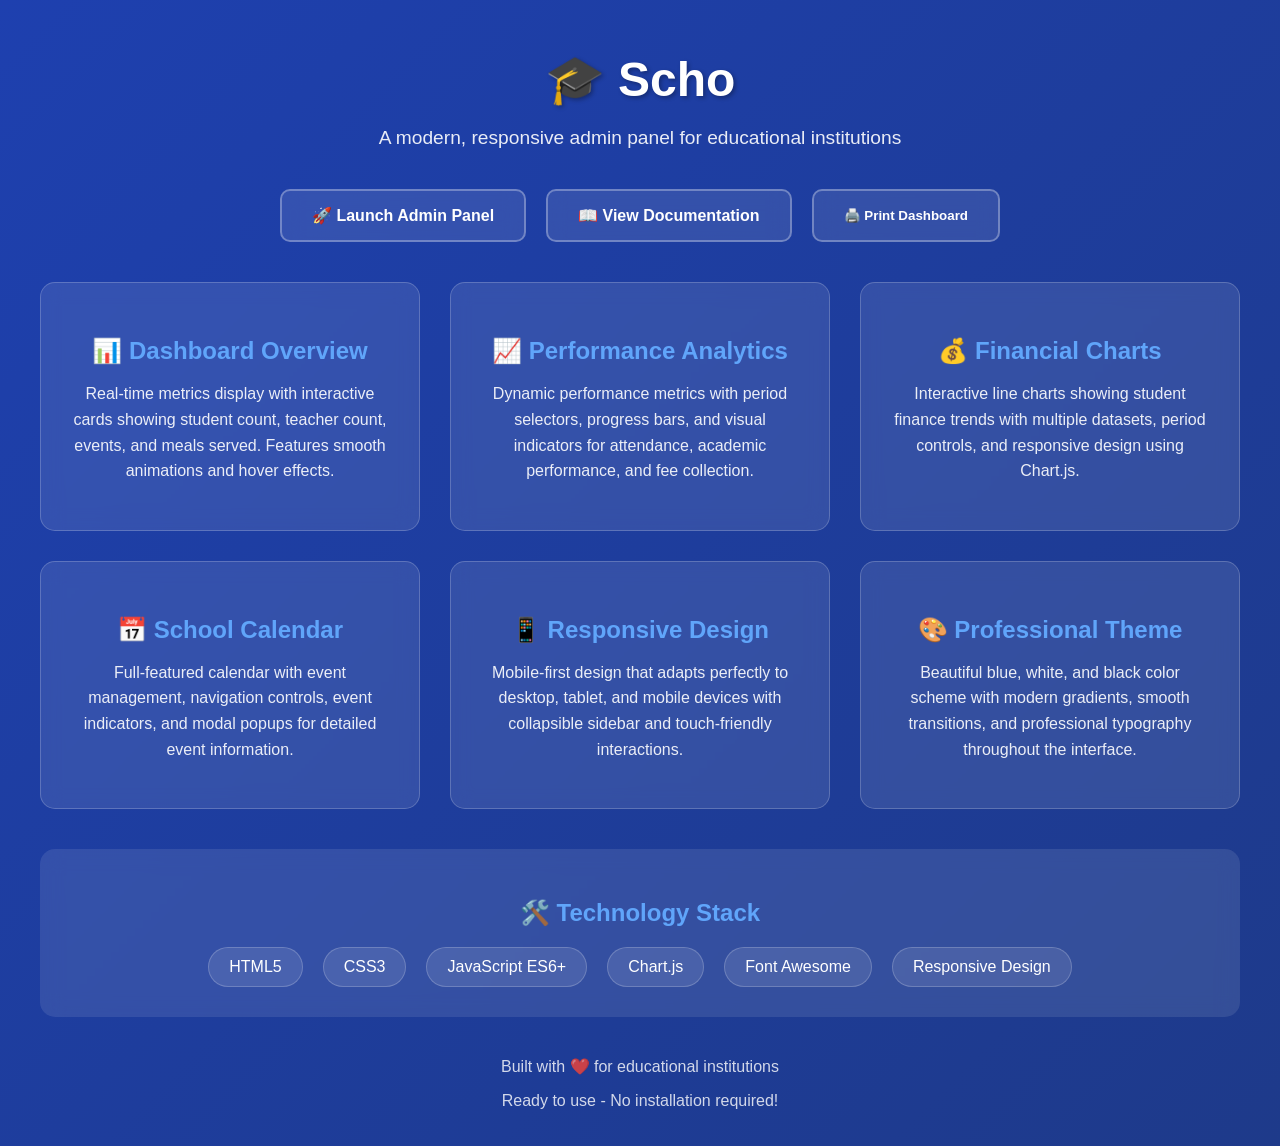
<file: demo.html>
<!DOCTYPE html>
<html lang="en">
<head>
    <meta charset="UTF-8">
    <meta name="viewport" content="width=device-width, initial-scale=1.0">
    <title>School MIS Admin Panel - Demo</title>
    <style>
        body {
            font-family: 'Segoe UI', Tahoma, Geneva, Verdana, sans-serif;
            margin: 0;
            padding: 20px;
            background: linear-gradient(135deg, #1e40af 0%, #1e3a8a 100%);
            color: white;
            min-height: 100vh;
        }
        .demo-container {
            max-width: 1200px;
            margin: 0 auto;
            text-align: center;
        }
        .demo-header {
            margin-bottom: 40px;
        }
        .demo-header h1 {
            font-size: 3rem;
            margin-bottom: 10px;
            text-shadow: 2px 2px 4px rgba(0,0,0,0.3);
        }
        .demo-header p {
            font-size: 1.2rem;
            opacity: 0.9;
        }
        .demo-buttons {
            display: flex;
            gap: 20px;
            justify-content: center;
            flex-wrap: wrap;
            margin-bottom: 40px;
        }
        .demo-btn {
            background: rgba(255,255,255,0.1);
            border: 2px solid rgba(255,255,255,0.3);
            color: white;
            padding: 15px 30px;
            border-radius: 10px;
            text-decoration: none;
            font-weight: 600;
            transition: all 0.3s ease;
            backdrop-filter: blur(10px);
        }
        .demo-btn:hover {
            background: rgba(255,255,255,0.2);
            border-color: rgba(255,255,255,0.5);
            transform: translateY(-2px);
        }
        .features-grid {
            display: grid;
            grid-template-columns: repeat(auto-fit, minmax(300px, 1fr));
            gap: 30px;
            margin-top: 40px;
        }
        .feature-card {
            background: rgba(255,255,255,0.1);
            border-radius: 15px;
            padding: 30px;
            backdrop-filter: blur(10px);
            border: 1px solid rgba(255,255,255,0.2);
        }
        .feature-card h3 {
            font-size: 1.5rem;
            margin-bottom: 15px;
            color: #60a5fa;
        }
        .feature-card p {
            line-height: 1.6;
            opacity: 0.9;
        }
        .tech-stack {
            background: rgba(255,255,255,0.1);
            border-radius: 15px;
            padding: 30px;
            margin-top: 40px;
            backdrop-filter: blur(10px);
        }
        .tech-stack h2 {
            margin-bottom: 20px;
            color: #60a5fa;
        }
        .tech-list {
            display: flex;
            justify-content: center;
            gap: 20px;
            flex-wrap: wrap;
        }
        .tech-item {
            background: rgba(255,255,255,0.1);
            padding: 10px 20px;
            border-radius: 20px;
            border: 1px solid rgba(255,255,255,0.2);
        }
        @media (max-width: 768px) {
            .demo-header h1 {
                font-size: 2rem;
            }
            .demo-buttons {
                flex-direction: column;
                align-items: center;
            }
            .demo-btn {
                width: 200px;
            }
        }
    </style>
</head>
<body>
    <div class="demo-container">
        <div class="demo-header">
            <h1>🎓 School MIS Admin Panel</h1>
            <p>A modern, responsive admin panel for educational institutions</p>
        </div>

        <div class="demo-buttons">
            <a href="index.html" class="demo-btn">🚀 Launch Admin Panel</a>
            <a href="README.md" class="demo-btn">📖 View Documentation</a>
            <button onclick="window.print()" class="demo-btn">🖨️ Print Dashboard</button>
        </div>

        <div class="features-grid">
            <div class="feature-card">
                <h3>📊 Dashboard Overview</h3>
                <p>Real-time metrics display with interactive cards showing student count, teacher count, events, and meals served. Features smooth animations and hover effects.</p>
            </div>
            <div class="feature-card">
                <h3>📈 Performance Analytics</h3>
                <p>Dynamic performance metrics with period selectors, progress bars, and visual indicators for attendance, academic performance, and fee collection.</p>
            </div>
            <div class="feature-card">
                <h3>💰 Financial Charts</h3>
                <p>Interactive line charts showing student finance trends with multiple datasets, period controls, and responsive design using Chart.js.</p>
            </div>
            <div class="feature-card">
                <h3>📅 School Calendar</h3>
                <p>Full-featured calendar with event management, navigation controls, event indicators, and modal popups for detailed event information.</p>
            </div>
            <div class="feature-card">
                <h3>📱 Responsive Design</h3>
                <p>Mobile-first design that adapts perfectly to desktop, tablet, and mobile devices with collapsible sidebar and touch-friendly interactions.</p>
            </div>
            <div class="feature-card">
                <h3>🎨 Professional Theme</h3>
                <p>Beautiful blue, white, and black color scheme with modern gradients, smooth transitions, and professional typography throughout the interface.</p>
            </div>
        </div>

        <div class="tech-stack">
            <h2>🛠️ Technology Stack</h2>
            <div class="tech-list">
                <div class="tech-item">HTML5</div>
                <div class="tech-item">CSS3</div>
                <div class="tech-item">JavaScript ES6+</div>
                <div class="tech-item">Chart.js</div>
                <div class="tech-item">Font Awesome</div>
                <div class="tech-item">Responsive Design</div>
            </div>
        </div>

        <div style="margin-top: 40px; opacity: 0.8;">
            <p>Built with ❤️ for educational institutions</p>
            <p>Ready to use - No installation required!</p>
        </div>
    </div>

    <script>
        // Add some interactive effects
        document.querySelectorAll('.demo-btn').forEach(btn => {
            btn.addEventListener('mouseenter', function() {
                this.style.transform = 'translateY(-3px) scale(1.05)';
            });
            
            btn.addEventListener('mouseleave', function() {
                this.style.transform = 'translateY(0) scale(1)';
            });
        });

        // Add typing effect to the title
        const title = document.querySelector('.demo-header h1');
        const originalText = title.textContent;
        title.textContent = '';
        
        let i = 0;
        const typeWriter = () => {
            if (i < originalText.length) {
                title.textContent += originalText.charAt(i);
                i++;
                setTimeout(typeWriter, 100);
            }
        };
        
        setTimeout(typeWriter, 500);
    </script>
</body>
</html>
</file>
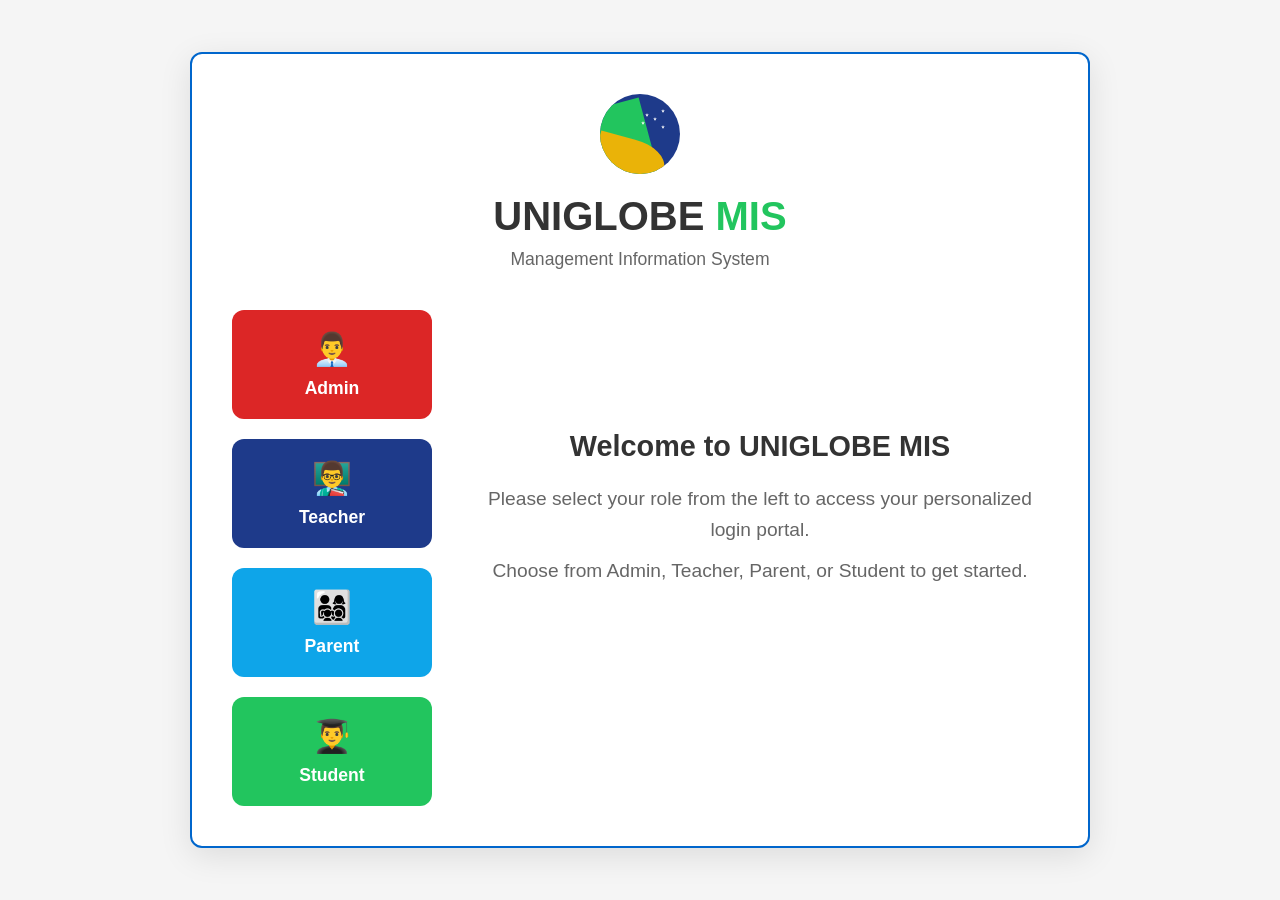
<file: uniglobe-mis-login.html>
<!DOCTYPE html>
<html lang="en">
<head>
    <meta charset="UTF-8">
    <meta name="viewport" content="width=device-width, initial-scale=1.0">
    <title>UNIGLOBE MIS - Login Portal</title>
    <style>
        * {
            margin: 0;
            padding: 0;
            box-sizing: border-box;
        }

        body {
            font-family: 'Segoe UI', Tahoma, Geneva, Verdana, sans-serif;
            background-color: #f5f5f5;
            min-height: 100vh;
            display: flex;
            justify-content: center;
            align-items: center;
            padding: 20px;
        }

        .container {
            background-color: white;
            border: 2px solid #0066cc;
            border-radius: 12px;
            padding: 40px;
            max-width: 900px;
            width: 100%;
            min-height: 600px;
            box-shadow: 0 8px 32px rgba(0, 0, 0, 0.1);
            position: relative;
        }

        .header {
            text-align: center;
            margin-bottom: 40px;
        }

        .logo {
            width: 80px;
            height: 80px;
            margin: 0 auto 20px;
            position: relative;
        }

        .logo-circle {
            width: 100%;
            height: 100%;
            background-color: #1e3a8a;
            border-radius: 50%;
            position: relative;
            overflow: hidden;
        }

        .logo-green-curve {
            position: absolute;
            bottom: -10px;
            left: -10px;
            width: 60px;
            height: 80px;
            background-color: #22c55e;
            border-radius: 50% 0 0 50%;
            transform: rotate(-15deg);
        }

        .logo-yellow-curve {
            position: absolute;
            bottom: -5px;
            left: -5px;
            width: 70px;
            height: 40px;
            background-color: #eab308;
            border-radius: 0 50% 50% 0;
            transform: rotate(15deg);
        }

        .logo-stars {
            position: absolute;
            top: 15px;
            right: 15px;
            width: 30px;
            height: 30px;
        }

        .star {
            position: absolute;
            width: 4px;
            height: 4px;
            background-color: white;
            clip-path: polygon(50% 0%, 61% 35%, 98% 35%, 68% 57%, 79% 91%, 50% 70%, 21% 91%, 32% 57%, 2% 35%, 39% 35%);
        }

        .star:nth-child(1) { top: 0; right: 0; }
        .star:nth-child(2) { top: 8px; right: 8px; }
        .star:nth-child(3) { top: 16px; right: 0; }
        .star:nth-child(4) { top: 4px; right: 16px; }
        .star:nth-child(5) { top: 12px; right: 20px; }

        .title {
            font-size: 2.5rem;
            font-weight: bold;
            color: #333;
            margin-bottom: 10px;
        }

        .title-highlight {
            color: #22c55e;
        }

        .subtitle {
            color: #666;
            font-size: 1.1rem;
        }

        .main-content {
            display: flex;
            gap: 40px;
            align-items: flex-start;
        }

        .role-buttons {
            display: flex;
            flex-direction: column;
            gap: 20px;
            min-width: 200px;
        }

        .role-button {
            padding: 20px;
            border: none;
            border-radius: 12px;
            font-size: 1.1rem;
            font-weight: 600;
            color: white;
            cursor: pointer;
            transition: all 0.3s ease;
            text-align: center;
            min-height: 80px;
            display: flex;
            align-items: center;
            justify-content: center;
        }

        .role-button:hover {
            transform: translateY(-2px);
            box-shadow: 0 8px 25px rgba(0, 0, 0, 0.2);
        }

        .role-button.active {
            transform: scale(1.05);
            box-shadow: 0 10px 30px rgba(0, 0, 0, 0.3);
        }

        .admin { background-color: #dc2626; }
        .teacher { background-color: #1e3a8a; }
        .parent { background-color: #0ea5e9; }
        .student { background-color: #22c55e; }

        .login-area {
            flex: 1;
            min-height: 400px;
            display: flex;
            align-items: center;
            justify-content: center;
        }

        .login-form {
            background-color: #f8fafc;
            padding: 40px;
            border-radius: 12px;
            border: 1px solid #e2e8f0;
            width: 100%;
            max-width: 400px;
            box-shadow: 0 4px 20px rgba(0, 0, 0, 0.1);
        }

        .login-form h2 {
            text-align: center;
            margin-bottom: 30px;
            color: #333;
            font-size: 1.5rem;
        }

        .form-group {
            margin-bottom: 20px;
        }

        .form-group label {
            display: block;
            margin-bottom: 8px;
            font-weight: 600;
            color: #374151;
        }

        .form-group input {
            width: 100%;
            padding: 12px 16px;
            border: 2px solid #d1d5db;
            border-radius: 8px;
            font-size: 1rem;
            transition: border-color 0.3s ease;
        }

        .form-group input:focus {
            outline: none;
            border-color: #0066cc;
            box-shadow: 0 0 0 3px rgba(0, 102, 204, 0.1);
        }

        .login-btn {
            width: 100%;
            padding: 14px;
            background-color: #0066cc;
            color: white;
            border: none;
            border-radius: 8px;
            font-size: 1.1rem;
            font-weight: 600;
            cursor: pointer;
            transition: background-color 0.3s ease;
            margin-top: 10px;
        }

        .login-btn:hover {
            background-color: #0052a3;
        }

        .welcome-message {
            text-align: center;
            color: #666;
            font-size: 1.2rem;
            line-height: 1.6;
        }

        .welcome-message h3 {
            color: #333;
            margin-bottom: 15px;
            font-size: 1.8rem;
        }

        .welcome-message p {
            margin-bottom: 10px;
        }

        .role-icon {
            font-size: 2rem;
            margin-bottom: 10px;
        }

        @media (max-width: 768px) {
            .container {
                padding: 20px;
                margin: 10px;
            }

            .main-content {
                flex-direction: column;
                gap: 30px;
            }

            .role-buttons {
                flex-direction: row;
                flex-wrap: wrap;
                justify-content: center;
                min-width: auto;
            }

            .role-button {
                min-width: 150px;
                min-height: 60px;
                font-size: 1rem;
            }

            .title {
                font-size: 2rem;
            }

            .login-form {
                padding: 30px 20px;
            }
        }

        @media (max-width: 480px) {
            .role-buttons {
                flex-direction: column;
            }

            .role-button {
                min-width: 200px;
            }

            .title {
                font-size: 1.8rem;
            }
        }
    </style>
</head>
<body>
    <div class="container">
        <div class="header">
            <div class="logo">
                <div class="logo-circle">
                    <div class="logo-green-curve"></div>
                    <div class="logo-yellow-curve"></div>
                    <div class="logo-stars">
                        <div class="star"></div>
                        <div class="star"></div>
                        <div class="star"></div>
                        <div class="star"></div>
                        <div class="star"></div>
                    </div>
                </div>
            </div>
            <h1 class="title">UNIGLOBE <span class="title-highlight">MIS</span></h1>
            <p class="subtitle">Management Information System</p>
        </div>

        <div class="main-content">
            <div class="role-buttons">
                <button class="role-button admin" onclick="selectRole('admin')">
                    <div>
                        <div class="role-icon">👨‍💼</div>
                        Admin
                    </div>
                </button>
                <button class="role-button teacher" onclick="selectRole('teacher')">
                    <div>
                        <div class="role-icon">👨‍🏫</div>
                        Teacher
                    </div>
                </button>
                <button class="role-button parent" onclick="selectRole('parent')">
                    <div>
                        <div class="role-icon">👨‍👩‍👧‍👦</div>
                        Parent
                    </div>
                </button>
                <button class="role-button student" onclick="selectRole('student')">
                    <div>
                        <div class="role-icon">👨‍🎓</div>
                        Student
                    </div>
                </button>
            </div>

            <div class="login-area">
                <div id="welcome-content" class="welcome-message">
                    <h3>Welcome to UNIGLOBE MIS</h3>
                    <p>Please select your role from the left to access your personalized login portal.</p>
                    <p>Choose from Admin, Teacher, Parent, or Student to get started.</p>
                </div>

                <div id="login-form" class="login-form" style="display: none;">
                    <h2 id="form-title">Login</h2>
                    <form onsubmit="handleLogin(event)">
                        <div class="form-group">
                            <label for="username">Username/Email</label>
                            <input type="text" id="username" name="username" required>
                        </div>
                        <div class="form-group">
                            <label for="password">Password</label>
                            <input type="password" id="password" name="password" required>
                        </div>
                        <button type="submit" class="login-btn">Login</button>
                    </form>
                </div>
            </div>
        </div>
    </div>

    <script>
        let currentRole = '';

        function selectRole(role) {
            // Remove active class from all buttons
            document.querySelectorAll('.role-button').forEach(btn => {
                btn.classList.remove('active');
            });

            // Add active class to clicked button
            event.target.closest('.role-button').classList.add('active');

            // Update current role
            currentRole = role;

            // Hide welcome message and show login form
            document.getElementById('welcome-content').style.display = 'none';
            document.getElementById('login-form').style.display = 'block';

            // Update form title based on role
            const roleNames = {
                'admin': 'Admin Login',
                'teacher': 'Teacher Login',
                'parent': 'Parent Login',
                'student': 'Student Login'
            };

            document.getElementById('form-title').textContent = roleNames[role];
        }

        function handleLogin(event) {
            event.preventDefault();
            
            const username = document.getElementById('username').value;
            const password = document.getElementById('password').value;

            // Demo login functionality
            if (username && password) {
                alert(`Welcome ${username}! You have successfully logged in as ${currentRole}.`);
                
                // Reset form
                document.getElementById('username').value = '';
                document.getElementById('password').value = '';
                
                // Show welcome message again
                document.getElementById('welcome-content').style.display = 'block';
                document.getElementById('login-form').style.display = 'none';
                
                // Remove active class from buttons
                document.querySelectorAll('.role-button').forEach(btn => {
                    btn.classList.remove('active');
                });
                
                currentRole = '';
            } else {
                alert('Please enter both username and password.');
            }
        }

        // Add some interactive effects
        document.addEventListener('DOMContentLoaded', function() {
            // Add hover effects for better UX
            const roleButtons = document.querySelectorAll('.role-button');
            
            roleButtons.forEach(button => {
                button.addEventListener('mouseenter', function() {
                    if (!this.classList.contains('active')) {
                        this.style.transform = 'translateY(-2px)';
                    }
                });
                
                button.addEventListener('mouseleave', function() {
                    if (!this.classList.contains('active')) {
                        this.style.transform = 'translateY(0)';
                    }
                });
            });
        });
    </script>
</body>
</html>
</file>
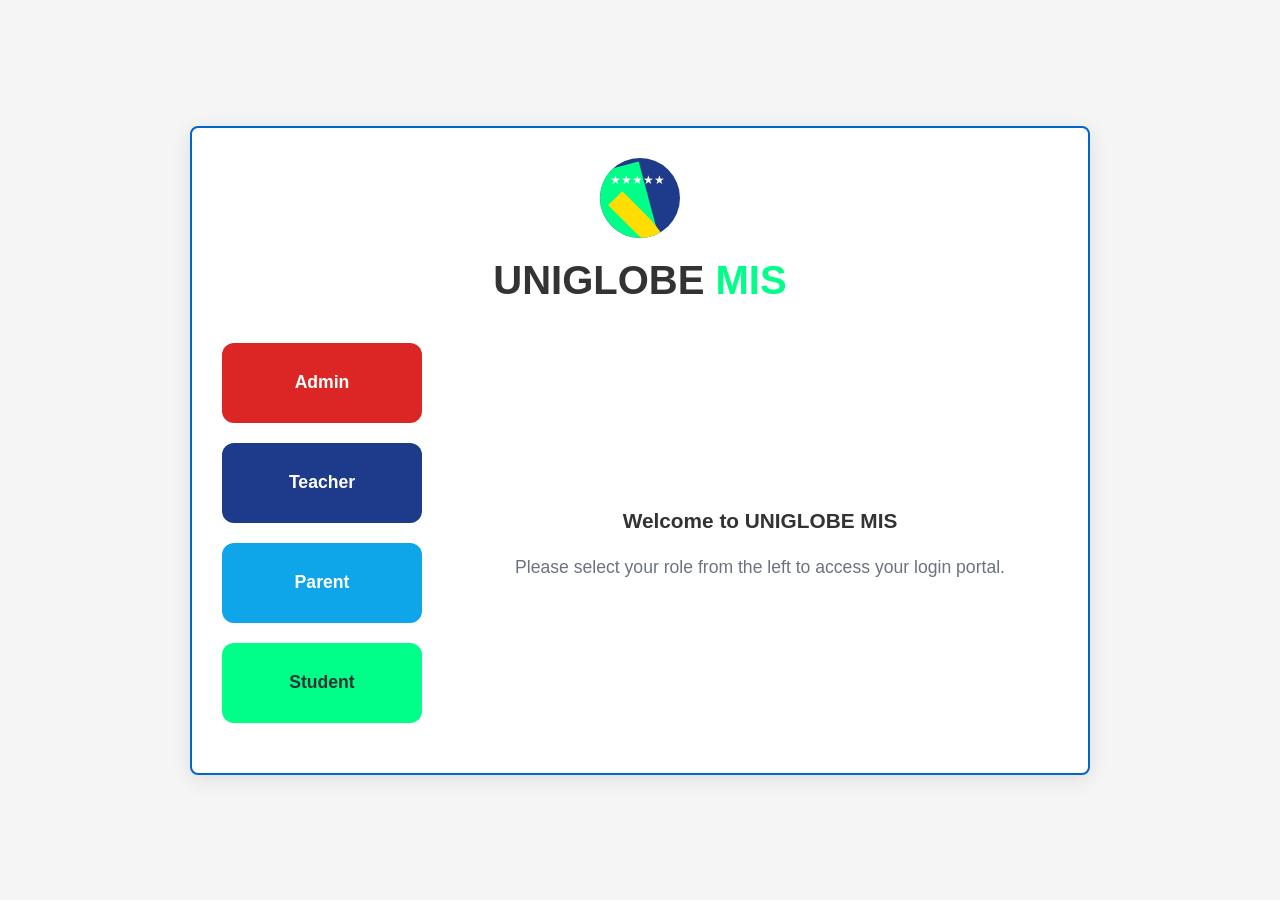
<file: uniglobe_mis_login.html>
<!DOCTYPE html>
<html lang="en">
<head>
    <meta charset="UTF-8">
    <meta name="viewport" content="width=device-width, initial-scale=1.0">
    <title>UNIGLOBE MIS - Login Portal</title>
    <style>
        * {
            margin: 0;
            padding: 0;
            box-sizing: border-box;
        }

        body {
            font-family: 'Segoe UI', Tahoma, Geneva, Verdana, sans-serif;
            background-color: #f5f5f5;
            min-height: 100vh;
            display: flex;
            justify-content: center;
            align-items: center;
            padding: 20px;
        }

        .container {
            background-color: white;
            border: 2px solid #0066cc;
            border-radius: 8px;
            padding: 30px;
            max-width: 900px;
            width: 100%;
            min-height: 600px;
            position: relative;
            box-shadow: 0 4px 20px rgba(0, 0, 0, 0.1);
        }

        .header {
            text-align: center;
            margin-bottom: 40px;
        }

        .logo {
            width: 80px;
            height: 80px;
            margin: 0 auto 20px;
            position: relative;
        }

        .logo-circle {
            width: 100%;
            height: 100%;
            background-color: #1e3a8a;
            border-radius: 50%;
            position: relative;
            overflow: hidden;
        }

        .logo-green-curve {
            position: absolute;
            bottom: -10px;
            left: -10px;
            width: 60px;
            height: 80px;
            background-color: #00ff88;
            border-radius: 50% 0 0 50%;
            transform: rotate(-15deg);
        }

        .logo-yellow-curve {
            position: absolute;
            bottom: 5px;
            left: 5px;
            width: 70px;
            height: 20px;
            background-color: #ffdd00;
            border-radius: 0 50% 50% 0;
            transform: rotate(45deg);
        }

        .logo-stars {
            position: absolute;
            top: 15px;
            right: 15px;
            color: white;
            font-size: 12px;
        }

        .title {
            font-size: 2.5rem;
            font-weight: bold;
            color: #333;
            margin-bottom: 10px;
        }

        .title-highlight {
            color: #00ff88;
        }

        .content {
            display: flex;
            gap: 40px;
            min-height: 400px;
        }

        .role-buttons {
            display: flex;
            flex-direction: column;
            gap: 20px;
            min-width: 200px;
        }

        .role-button {
            padding: 20px;
            border: none;
            border-radius: 12px;
            font-size: 1.1rem;
            font-weight: 600;
            color: white;
            cursor: pointer;
            transition: all 0.3s ease;
            text-align: center;
            min-height: 80px;
            display: flex;
            align-items: center;
            justify-content: center;
        }

        .role-button:hover {
            transform: translateY(-2px);
            box-shadow: 0 6px 20px rgba(0, 0, 0, 0.2);
        }

        .role-button.active {
            transform: scale(1.05);
            box-shadow: 0 8px 25px rgba(0, 0, 0, 0.3);
        }

        .admin-btn {
            background-color: #dc2626;
        }

        .teacher-btn {
            background-color: #1e3a8a;
        }

        .parent-btn {
            background-color: #0ea5e9;
        }

        .student-btn {
            background-color: #00ff88;
            color: #333;
        }

        .login-area {
            flex: 1;
            display: flex;
            align-items: center;
            justify-content: center;
            padding: 20px;
        }

        .login-form {
            background-color: #f8fafc;
            padding: 40px;
            border-radius: 12px;
            border: 1px solid #e2e8f0;
            width: 100%;
            max-width: 400px;
            box-shadow: 0 4px 15px rgba(0, 0, 0, 0.1);
        }

        .login-form h2 {
            text-align: center;
            margin-bottom: 30px;
            color: #333;
            font-size: 1.5rem;
        }

        .form-group {
            margin-bottom: 20px;
        }

        .form-group label {
            display: block;
            margin-bottom: 8px;
            font-weight: 600;
            color: #374151;
        }

        .form-group input {
            width: 100%;
            padding: 12px 16px;
            border: 2px solid #d1d5db;
            border-radius: 8px;
            font-size: 1rem;
            transition: border-color 0.3s ease;
        }

        .form-group input:focus {
            outline: none;
            border-color: #0066cc;
            box-shadow: 0 0 0 3px rgba(0, 102, 204, 0.1);
        }

        .login-btn {
            width: 100%;
            padding: 14px;
            background-color: #0066cc;
            color: white;
            border: none;
            border-radius: 8px;
            font-size: 1.1rem;
            font-weight: 600;
            cursor: pointer;
            transition: background-color 0.3s ease;
            margin-top: 10px;
        }

        .login-btn:hover {
            background-color: #0052a3;
        }

        .welcome-message {
            text-align: center;
            color: #6b7280;
            font-size: 1.1rem;
            line-height: 1.6;
        }

        .welcome-message h3 {
            color: #333;
            margin-bottom: 15px;
            font-size: 1.3rem;
        }

        .hidden {
            display: none;
        }

        @media (max-width: 768px) {
            .container {
                padding: 20px;
                margin: 10px;
            }

            .content {
                flex-direction: column;
                gap: 30px;
            }

            .role-buttons {
                flex-direction: row;
                flex-wrap: wrap;
                justify-content: center;
            }

            .role-button {
                min-width: 150px;
                min-height: 60px;
                font-size: 1rem;
            }

            .title {
                font-size: 2rem;
            }

            .login-form {
                padding: 30px 20px;
            }
        }

        @media (max-width: 480px) {
            .role-buttons {
                flex-direction: column;
            }

            .role-button {
                min-width: 100%;
            }

            .title {
                font-size: 1.8rem;
            }
        }
    </style>
</head>
<body>
    <div class="container">
        <div class="header">
            <div class="logo">
                <div class="logo-circle">
                    <div class="logo-green-curve"></div>
                    <div class="logo-yellow-curve"></div>
                    <div class="logo-stars">★★★★★</div>
                </div>
            </div>
            <h1 class="title">UNIGLOBE <span class="title-highlight">MIS</span></h1>
        </div>

        <div class="content">
            <div class="role-buttons">
                <button class="role-button admin-btn" onclick="selectRole('admin')">
                    Admin
                </button>
                <button class="role-button teacher-btn" onclick="selectRole('teacher')">
                    Teacher
                </button>
                <button class="role-button parent-btn" onclick="selectRole('parent')">
                    Parent
                </button>
                <button class="role-button student-btn" onclick="selectRole('student')">
                    Student
                </button>
            </div>

            <div class="login-area">
                <div id="welcome-message" class="welcome-message">
                    <h3>Welcome to UNIGLOBE MIS</h3>
                    <p>Please select your role from the left to access your login portal.</p>
                </div>

                <form id="login-form" class="login-form hidden">
                    <h2 id="form-title">Login</h2>
                    <div class="form-group">
                        <label for="username">Username/Email</label>
                        <input type="text" id="username" name="username" required>
                    </div>
                    <div class="form-group">
                        <label for="password">Password</label>
                        <input type="password" id="password" name="password" required>
                    </div>
                    <button type="submit" class="login-btn">Login</button>
                </form>
            </div>
        </div>
    </div>

    <script>
        let currentRole = '';

        function selectRole(role) {
            // Remove active class from all buttons
            document.querySelectorAll('.role-button').forEach(btn => {
                btn.classList.remove('active');
            });

            // Add active class to clicked button
            event.target.classList.add('active');

            // Update current role
            currentRole = role;

            // Hide welcome message and show login form
            document.getElementById('welcome-message').classList.add('hidden');
            document.getElementById('login-form').classList.remove('hidden');

            // Update form title based on role
            const roleNames = {
                'admin': 'Admin Login',
                'teacher': 'Teacher Login',
                'parent': 'Parent Login',
                'student': 'Student Login'
            };

            document.getElementById('form-title').textContent = roleNames[role];

            // Clear form fields
            document.getElementById('username').value = '';
            document.getElementById('password').value = '';
        }

        // Handle form submission
        document.getElementById('login-form').addEventListener('submit', function(e) {
            e.preventDefault();
            
            const username = document.getElementById('username').value;
            const password = document.getElementById('password').value;

            if (username && password) {
                // Demo login - show success message
                alert(`Welcome ${username}! You have successfully logged in as ${currentRole}.`);
                
                // Reset form
                document.getElementById('username').value = '';
                document.getElementById('password').value = '';
                
                // Hide form and show welcome message
                document.getElementById('login-form').classList.add('hidden');
                document.getElementById('welcome-message').classList.remove('hidden');
                
                // Remove active class from buttons
                document.querySelectorAll('.role-button').forEach(btn => {
                    btn.classList.remove('active');
                });
            } else {
                alert('Please enter both username and password.');
            }
        });

        // Add some interactive effects
        document.addEventListener('DOMContentLoaded', function() {
            // Add hover effects for better UX
            const roleButtons = document.querySelectorAll('.role-button');
            
            roleButtons.forEach(button => {
                button.addEventListener('mouseenter', function() {
                    if (!this.classList.contains('active')) {
                        this.style.transform = 'translateY(-2px)';
                    }
                });
                
                button.addEventListener('mouseleave', function() {
                    if (!this.classList.contains('active')) {
                        this.style.transform = 'translateY(0)';
                    }
                });
            });
        });
    </script>
</body>
</html>
</file>
